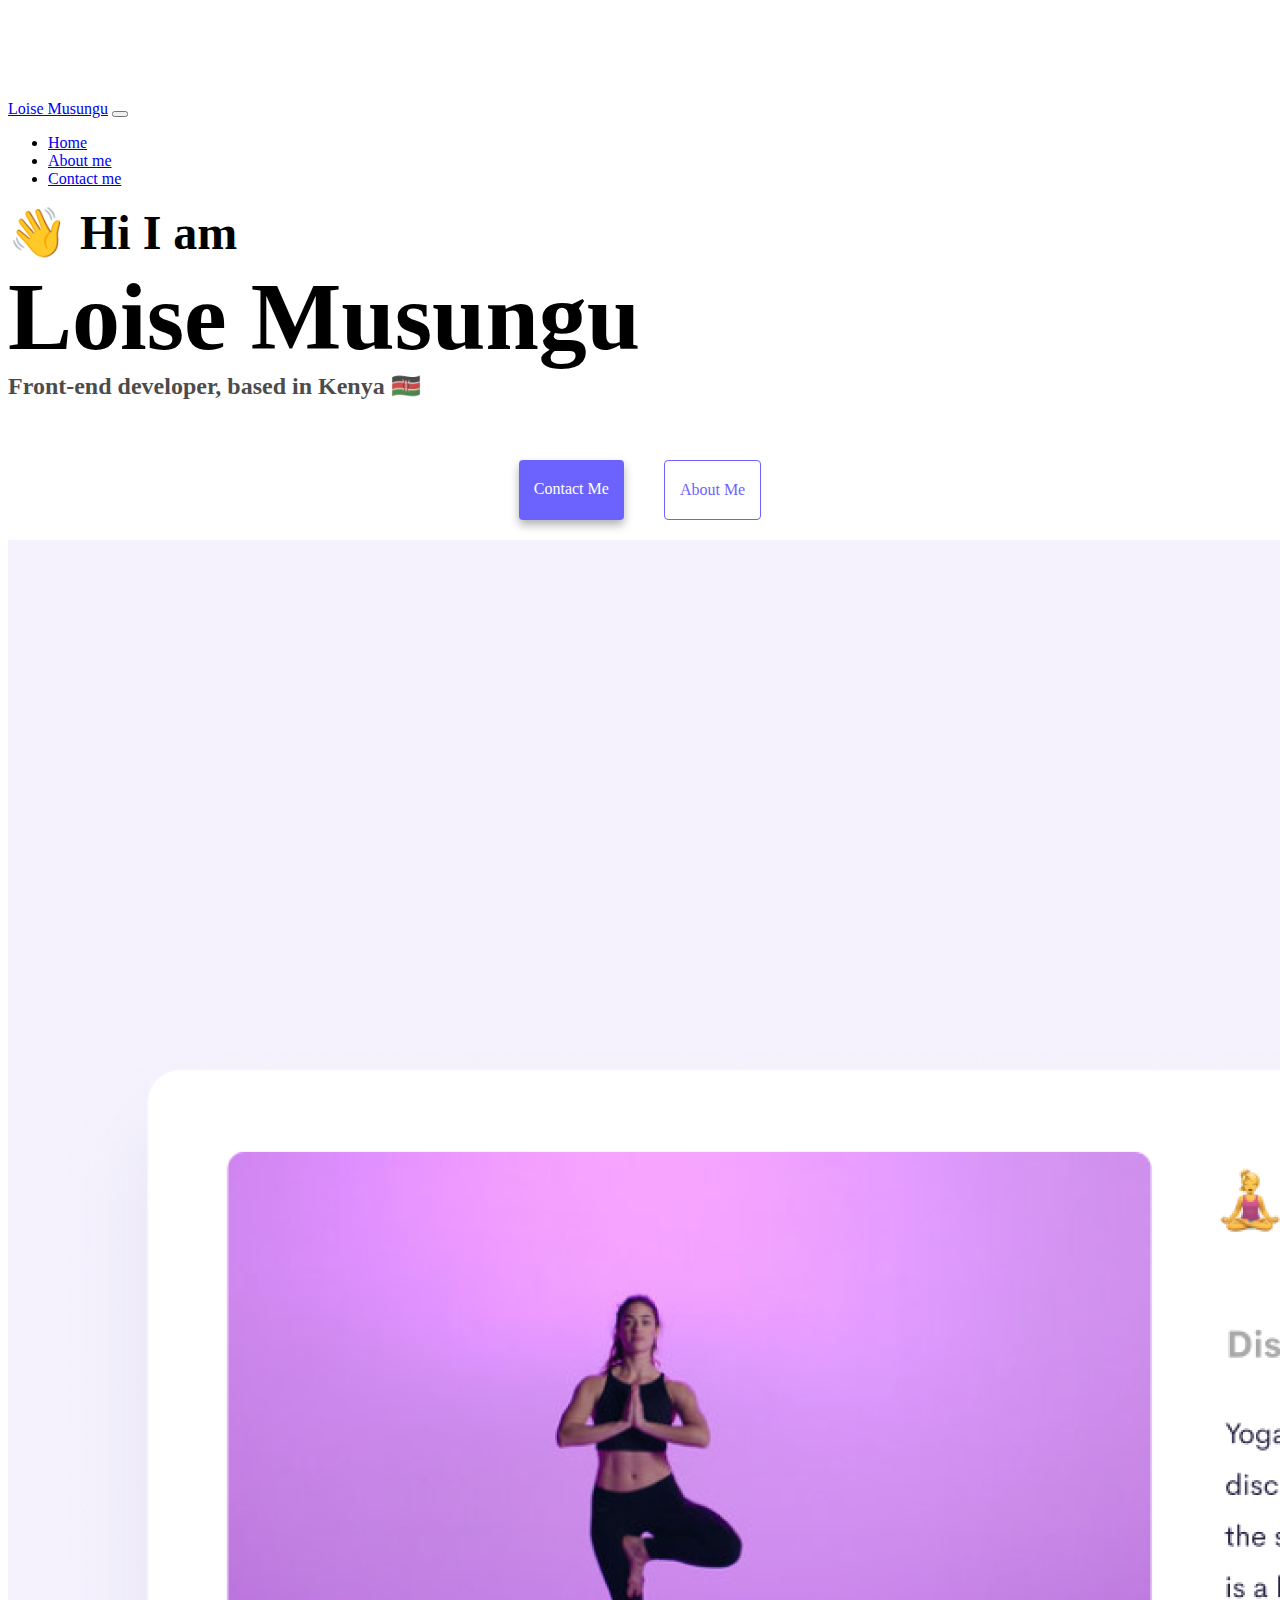
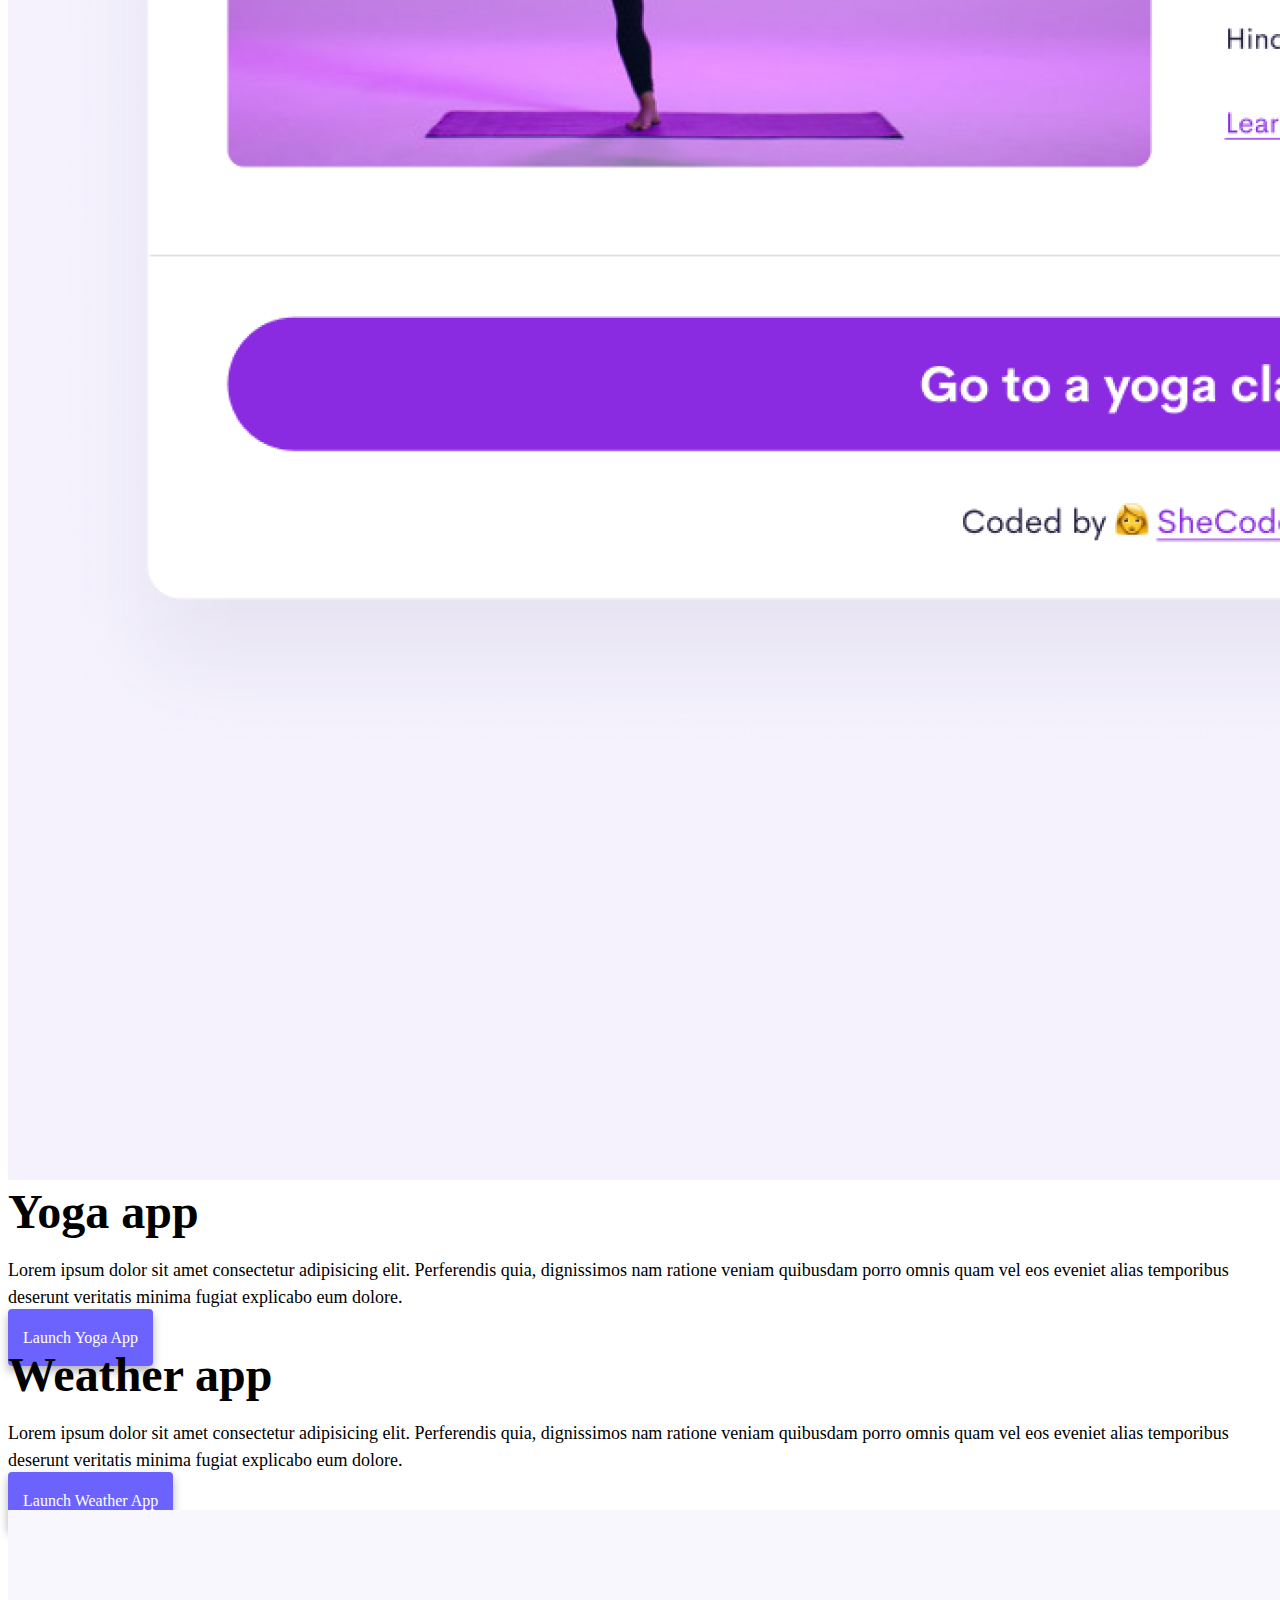
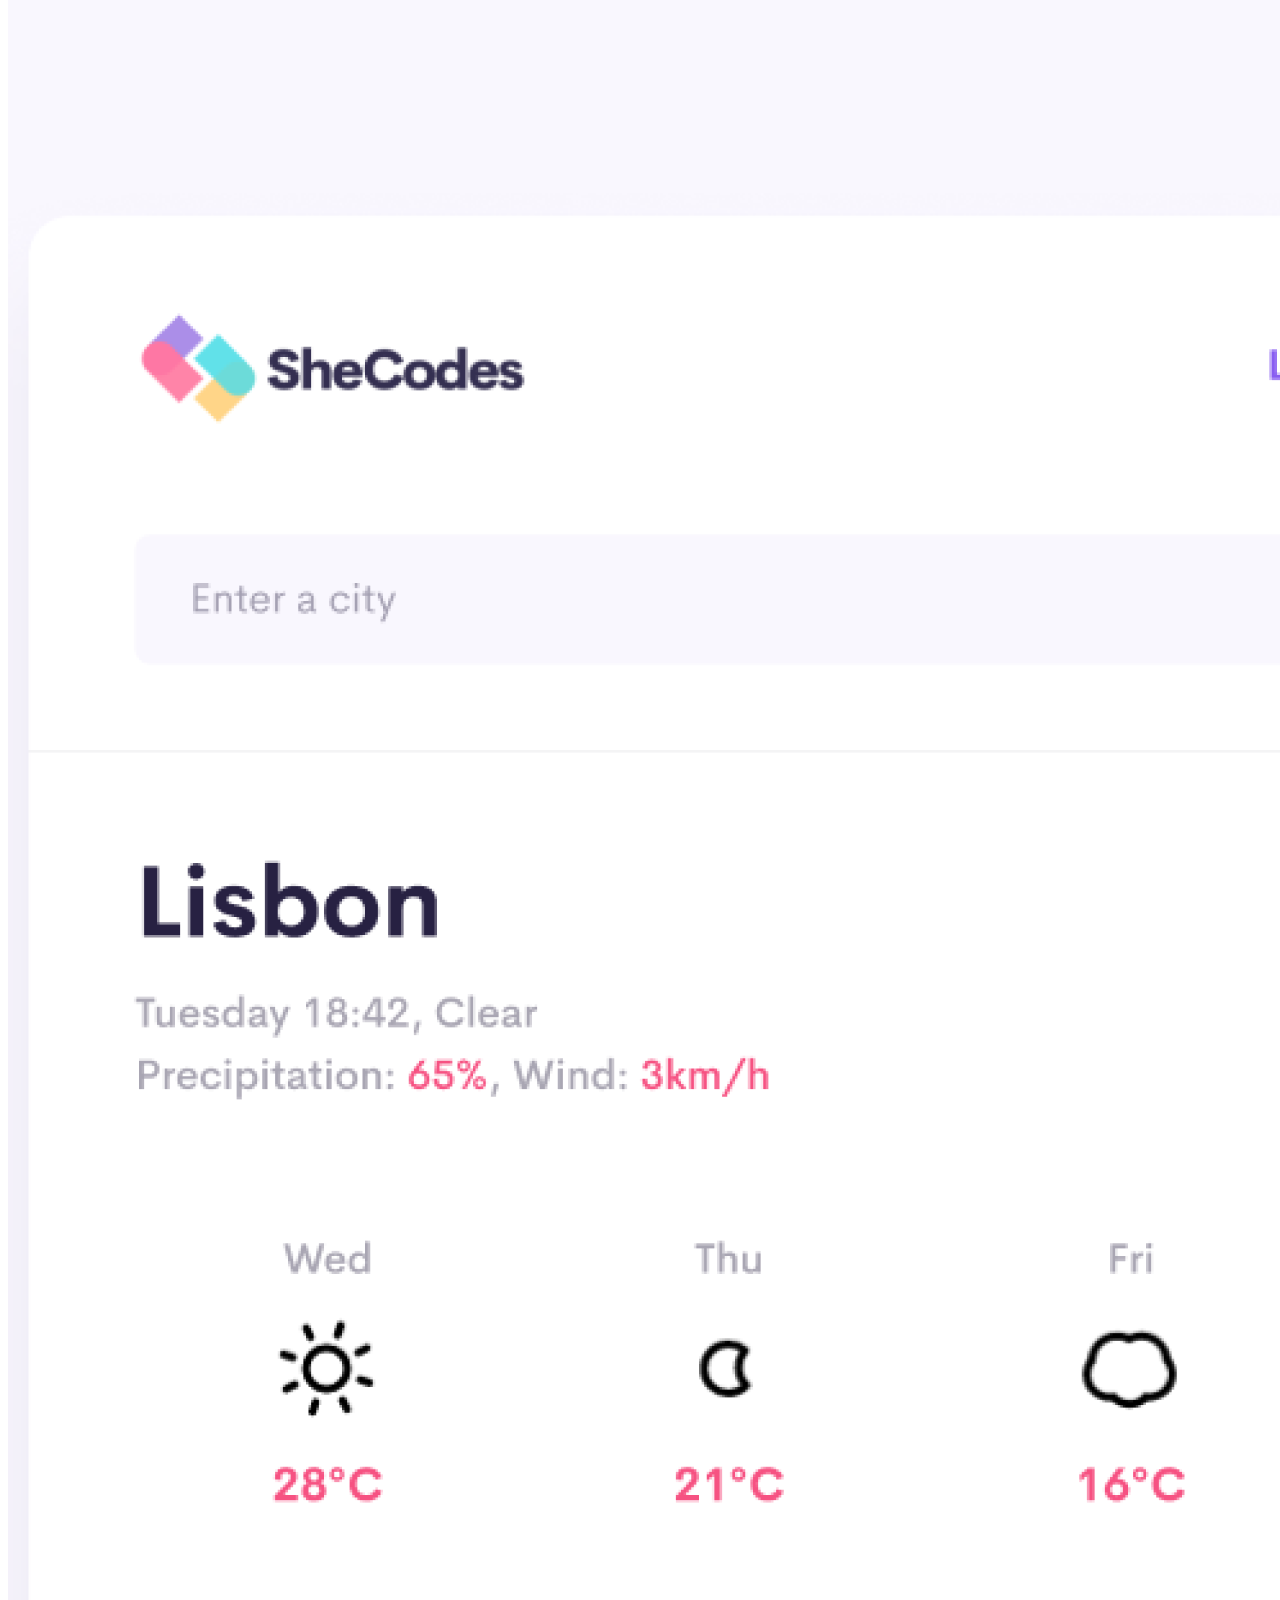
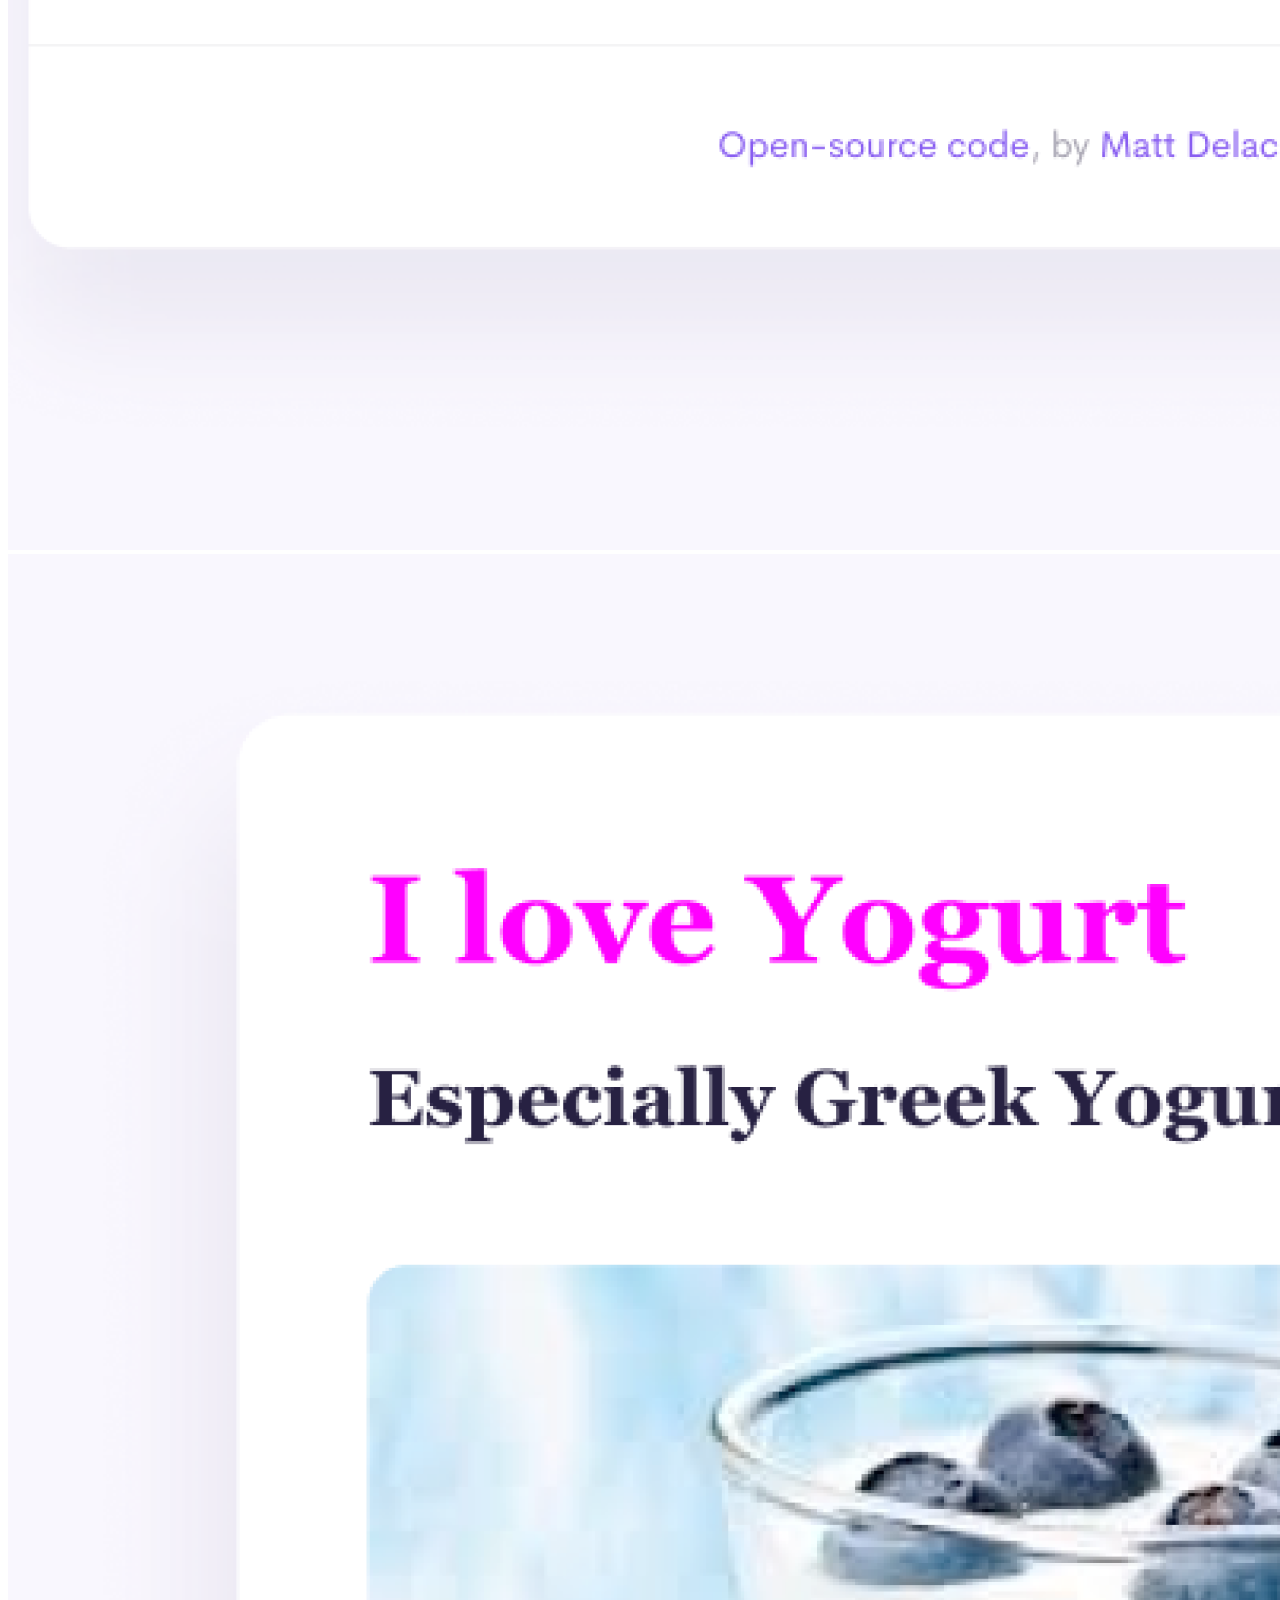
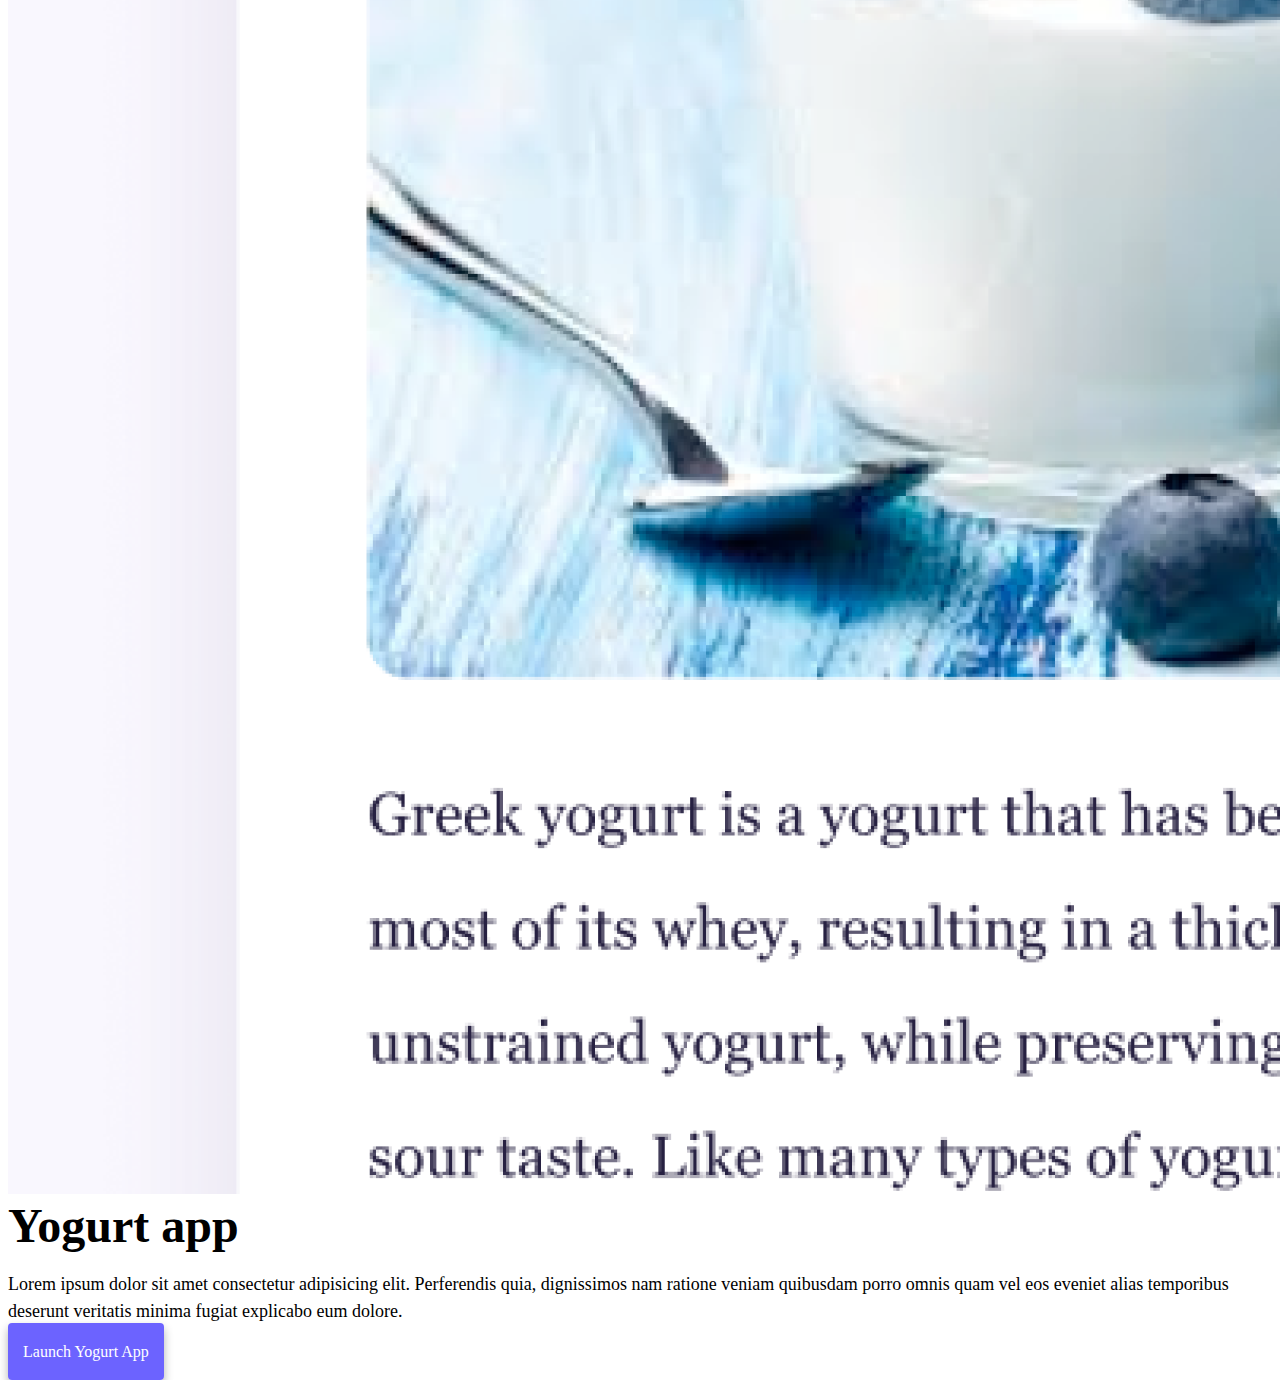
<file: index.html>
<!DOCTYPE html>
<html lang="en">
  <head>
    <meta charset="UTF-8" />
    <meta http-equiv="X-UA-Compatible" content="IE=edge" />
    <meta name="viewport" content="width=device-width, initial-scale=1.0" />
    <title>Front-End Developer|Loise Musungu</title>
    <link
      href="https://cdn.jsdelivr.net/npm/bootstrap@5.0.0-beta2/dist/css/bootstrap.min.css"
      rel="stylesheet"
      integrity="sha384-BmbxuPwQa2lc/FVzBcNJ7UAyJxM6wuqIj61tLrc4wSX0szH/Ev+nYRRuWlolflfl"
      crossorigin="anonymous"
    />
    <script
      src="https://cdn.jsdelivr.net/npm/bootstrap@5.0.0-beta2/dist/js/bootstrap.bundle.min.js"
      integrity="sha384-b5kHyXgcpbZJO/tY9Ul7kGkf1S0CWuKcCD38l8YkeH8z8QjE0GmW1gYU5S9FOnJ0"
      crossorigin="anonymous"
    ></script>
    <link rel="stylesheet" href="/src/style.css" />
  </head>
  <body>
    <nav class="navbar navbar-expand-lg navbar-light bg-light fixed-top">
      <div class="container">
        <a class="navbar-brand" href="index.html">Loise Musungu</a>
        <button
          class="navbar-toggler"
          type="button"
          data-bs-toggle="collapse"
          data-bs-target="#navbarNav"
          aria-controls="navbarNav"
          aria-expanded="false"
          aria-label="Toggle navigation"
        >
          <span class="navbar-toggler-icon"></span>
        </button>
        <div class="collapse navbar-collapse" id="navbarNav">
          <ul class="navbar-nav">
            <li class="nav-item">
              <a class="nav-link active" aria-current="page" href="/index.html"
                >Home</a
              >
            </li>
            <li class="nav-item">
              <a class="nav-link" href="/about.html">About me</a>
            </li>
            <li class="nav-item">
              <a class="nav-link" href="/about.html">Contact me</a>
            </li>
          </ul>
        </div>
      </div>
    </nav>
    <h2 class="text-center">👋 Hi I am</h2>
    <h1 class="text-center">Loise Musungu</h1>
    <h3 class="text-center">Front-end developer, based in Kenya 🇰🇪</h3>
    <div class="navigation-links mb-5">
      <a href="/about.html#contact" title="Contact me" class="primary-link"
        >Contact me</a
      >
      <a href="/about.html" title="About me" class="secondary-link">About me</a>
    </div>
    <div class="container">
      <div class="row">
        <div class="col-6">
          <img
            src="/images/yoga.png"
            class="img-fluid rounded"
            alt="Yoga photo"
          />
        </div>
        <div class="col-6">
          <h2 class="mb-3">Yoga app</h2>
          <p>
            Lorem ipsum dolor sit amet consectetur adipisicing elit. Perferendis
            quia, dignissimos nam ratione veniam quibusdam porro omnis quam vel
            eos eveniet alias temporibus deserunt veritatis minima fugiat
            explicabo eum dolore.
          </p>
          <div class="mt-5">
            <a href="#" title="Launch Yoga App" class="primary-link"
              >Launch Yoga App</a
            >
          </div>
        </div>
      </div>
      <div class="row mt-5">
        <div class="col-6">
          <h2 class="mb-3">Weather app</h2>
          <p>
            Lorem ipsum dolor sit amet consectetur adipisicing elit. Perferendis
            quia, dignissimos nam ratione veniam quibusdam porro omnis quam vel
            eos eveniet alias temporibus deserunt veritatis minima fugiat
            explicabo eum dolore.
          </p>
          <div class="mt-5">
            <a href="#" title="Weather Yoga App" class="primary-link"
              >Launch Weather App</a
            >
          </div>
        </div>
        <div class="col-6">
          <img
            src="/images/weather.png"
            alt="Weather app image"
            class="img-fluid rounded"
          />
        </div>
      </div>
      <div class="row mt-5">
        <div class="col-6">
          <img
            src="/images/yogurt.png"
            alt="Yougurt app image"
            class="img-fluid rounded"
          />
        </div>
        <div class="col-6">
          <h2 class="mb-3">Yogurt app</h2>
          <p>
            Lorem ipsum dolor sit amet consectetur adipisicing elit. Perferendis
            quia, dignissimos nam ratione veniam quibusdam porro omnis quam vel
            eos eveniet alias temporibus deserunt veritatis minima fugiat
            explicabo eum dolore.
          </p>
          <div class="mt-5">
            <a href="#" title="Launch Yogurt App" class="primary-link"
              >Launch Yogurt App</a
            >
          </div>
        </div>
      </div>
    </div>
  </body>
</html>
</file>
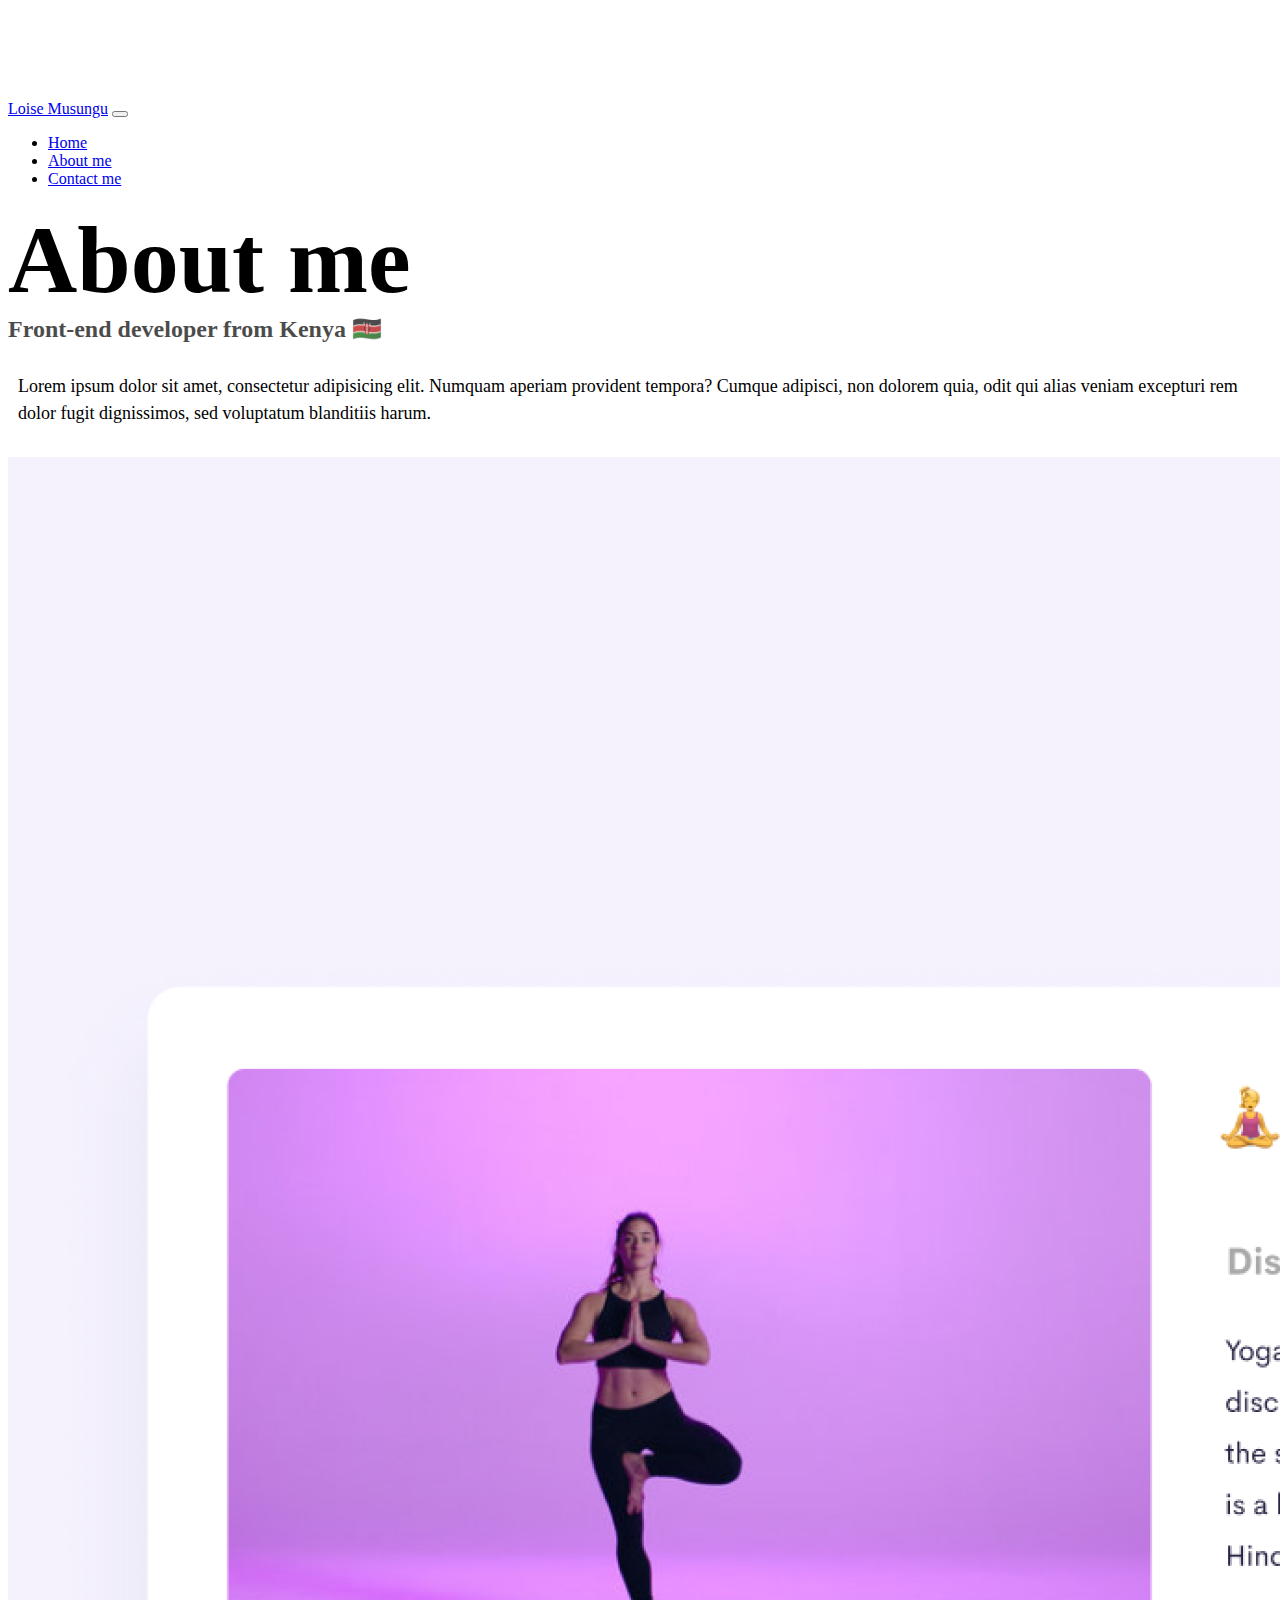
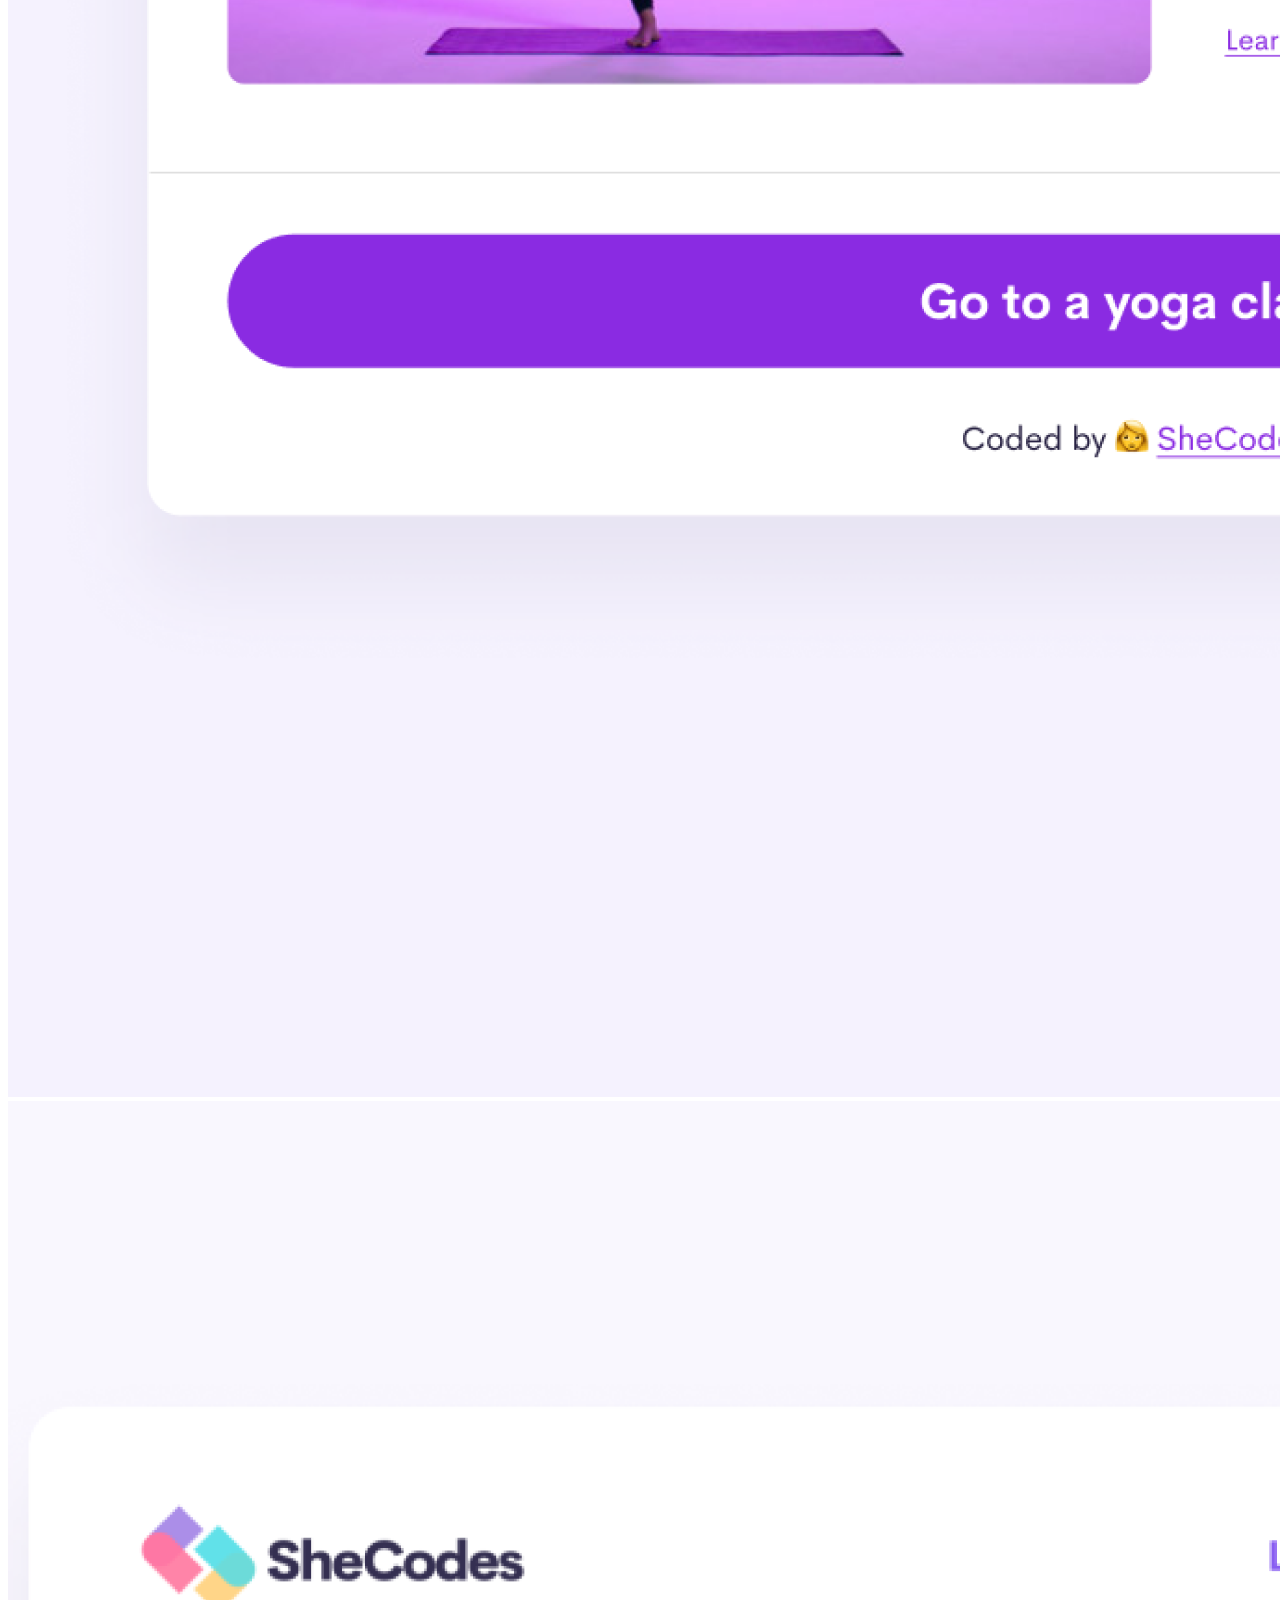
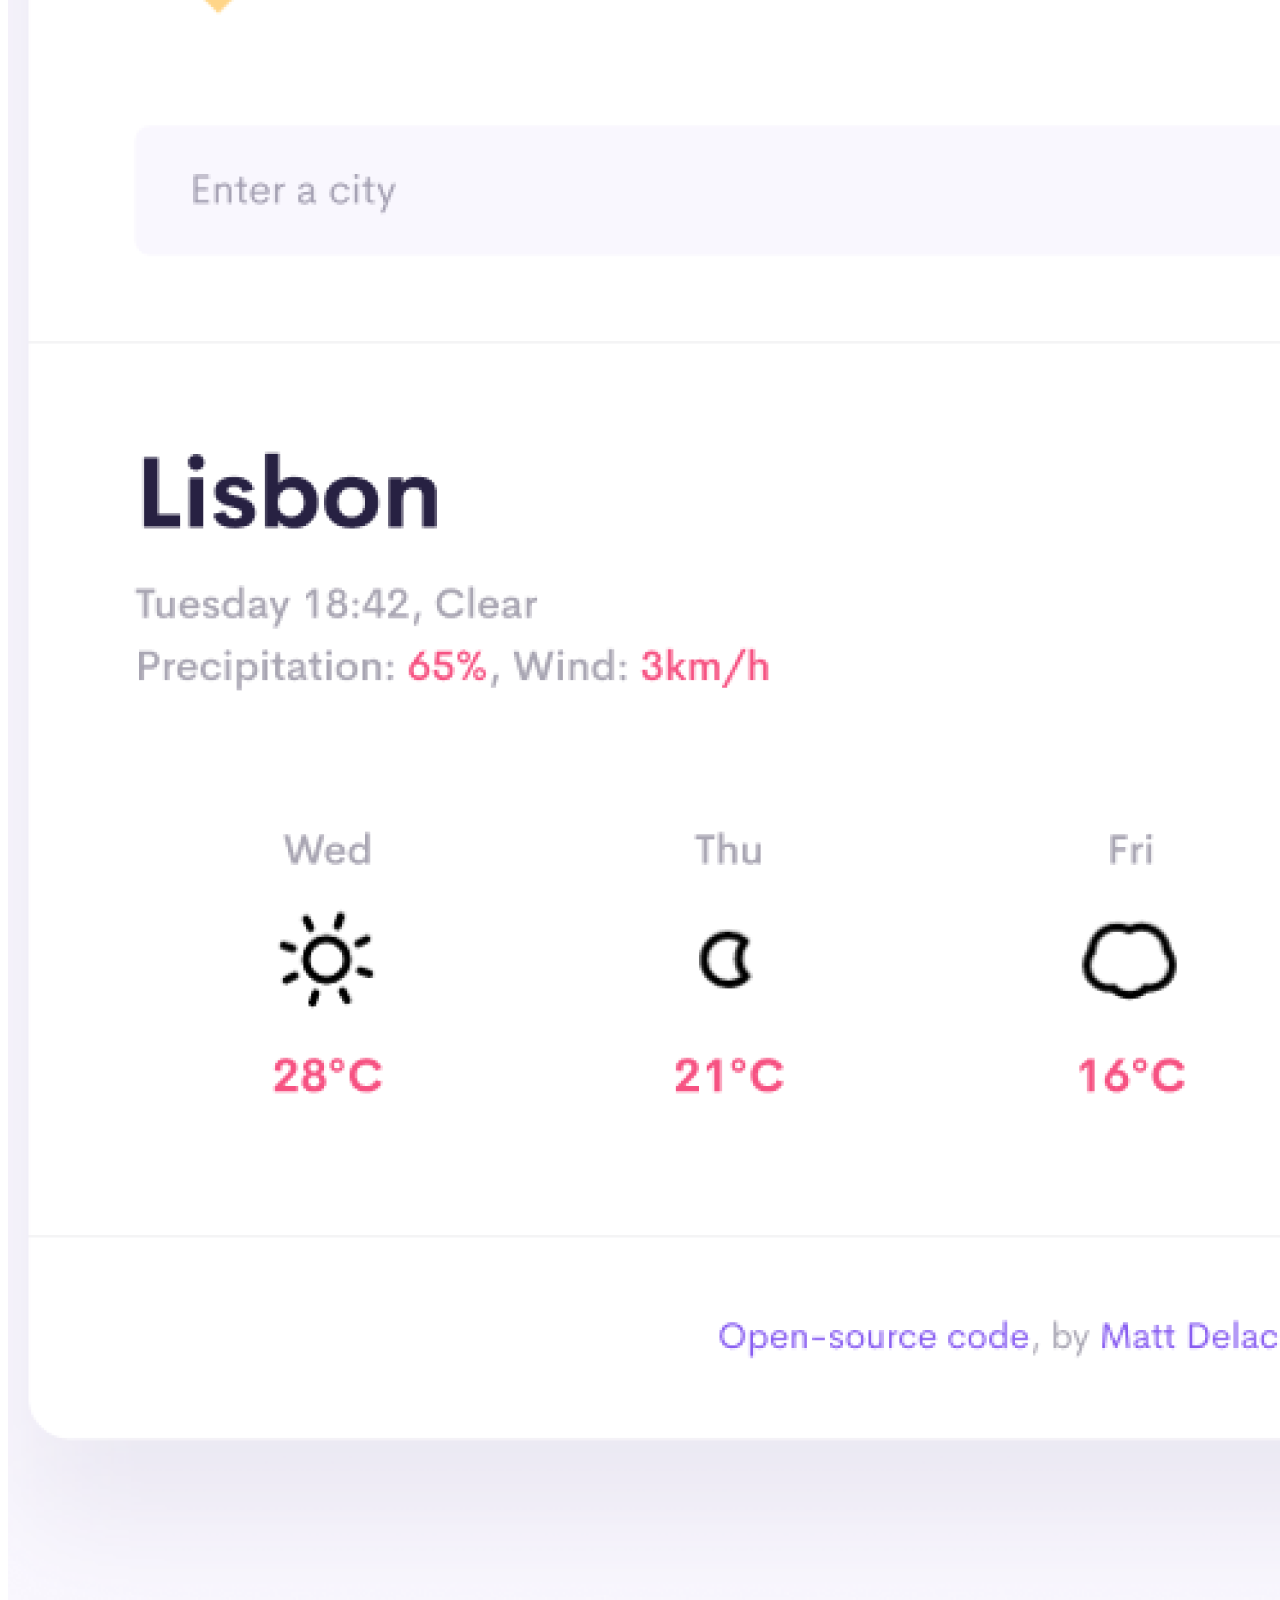
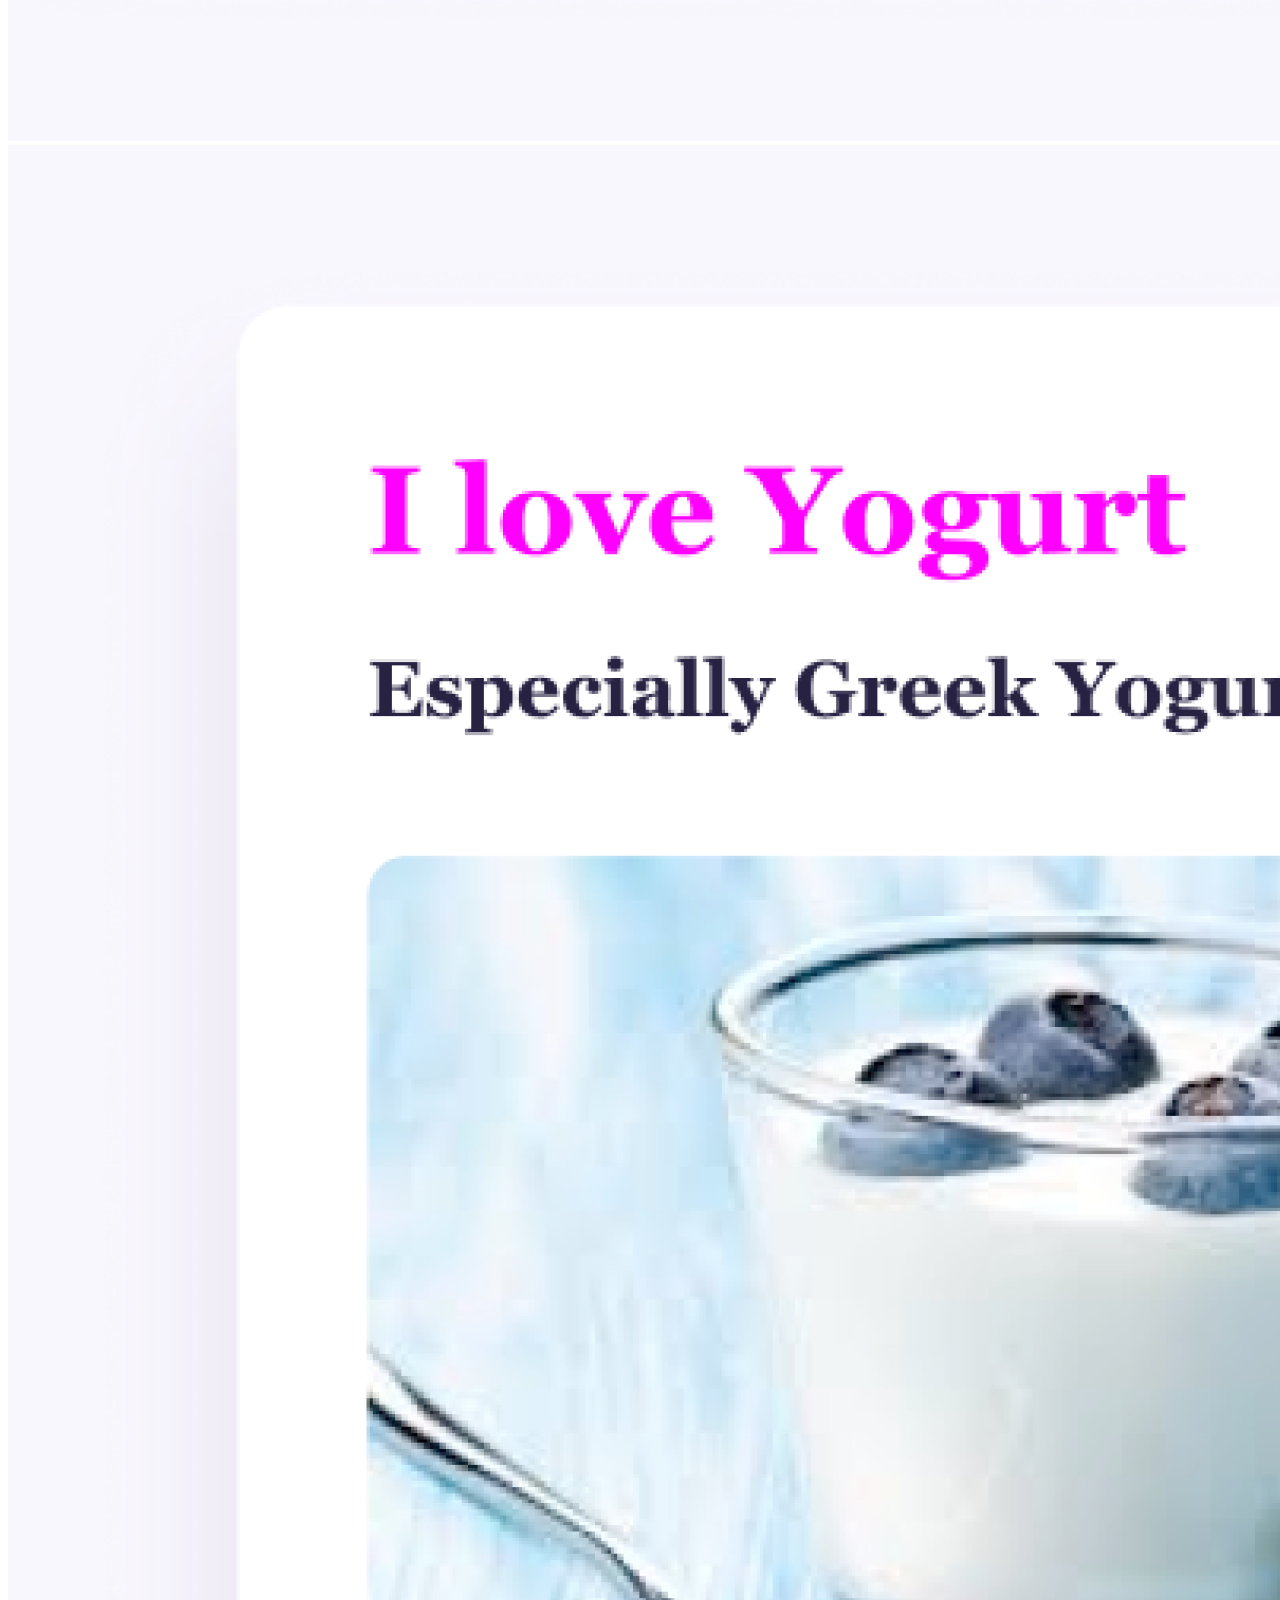
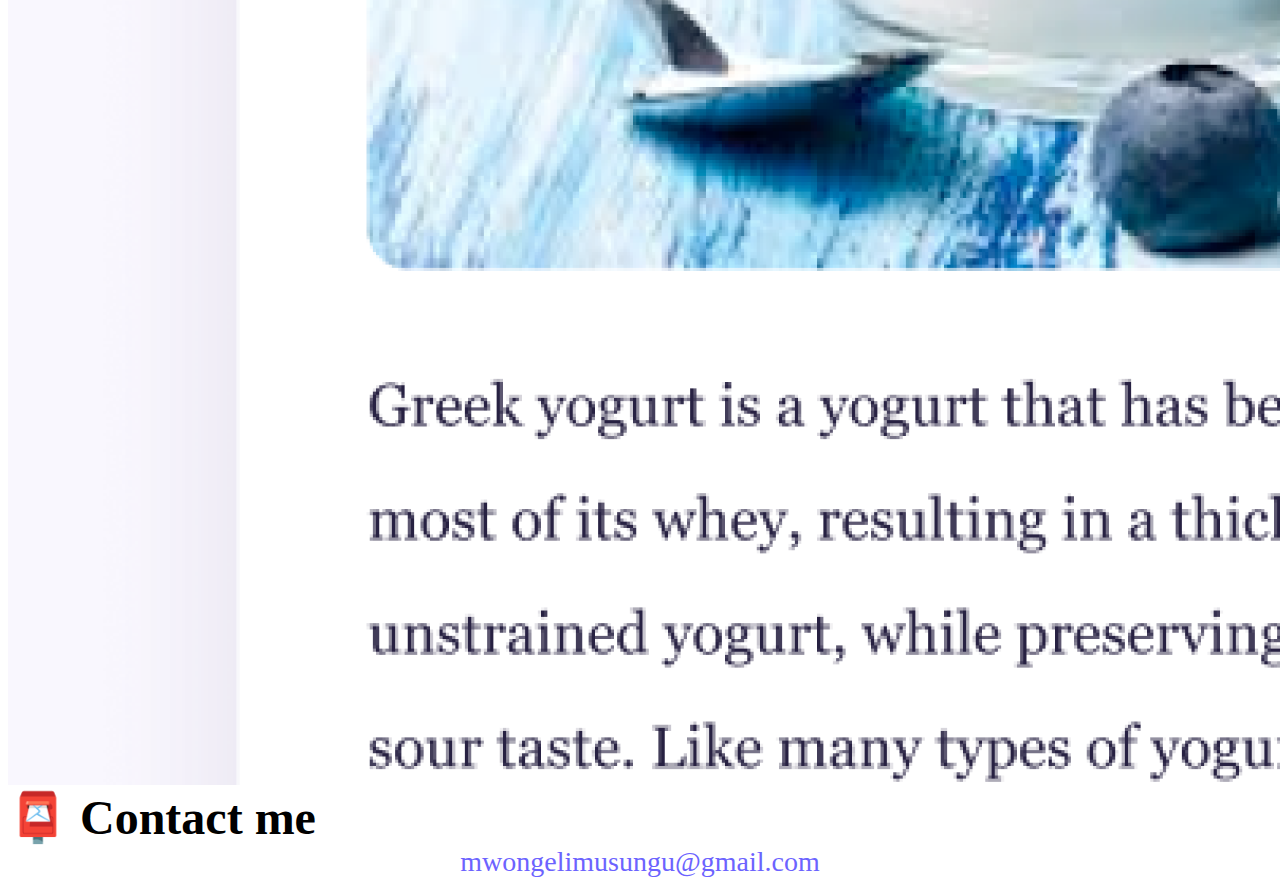
<file: about.html>
<!DOCTYPE html>
<html lang="en">
  <head>
    <meta charset="UTF-8" />
    <meta http-equiv="X-UA-Compatible" content="IE=edge" />
    <meta name="viewport" content="width=device-width, initial-scale=1.0" />
    <link
      href="https://cdn.jsdelivr.net/npm/bootstrap@5.0.0-beta2/dist/css/bootstrap.min.css"
      rel="stylesheet"
      integrity="sha384-BmbxuPwQa2lc/FVzBcNJ7UAyJxM6wuqIj61tLrc4wSX0szH/Ev+nYRRuWlolflfl"
      crossorigin="anonymous"
    />
    <script
      src="https://cdn.jsdelivr.net/npm/bootstrap@5.0.0-beta2/dist/js/bootstrap.bundle.min.js"
      integrity="sha384-b5kHyXgcpbZJO/tY9Ul7kGkf1S0CWuKcCD38l8YkeH8z8QjE0GmW1gYU5S9FOnJ0"
      crossorigin="anonymous"
    ></script>
    <link rel="stylesheet" href="/src/style.css" />
    <title>About Front-End Developer|Loise Musungu</title>
  </head>
  <body>
    <nav class="navbar navbar-expand-lg navbar-light bg-light fixed-top">
      <div class="container">
        <a class="navbar-brand" href="/index.html">Loise Musungu</a>
        <button
          class="navbar-toggler"
          type="button"
          data-bs-toggle="collapse"
          data-bs-target="#navbarNav"
          aria-controls="navbarNav"
          aria-expanded="false"
          aria-label="Toggle navigation"
        >
          <span class="navbar-toggler-icon"></span>
        </button>
        <div class="collapse navbar-collapse" id="navbarNav">
          <ul class="navbar-nav">
            <li class="nav-item">
              <a class="nav-link" aria-current="page" href="/index.html"
                >Home</a
              >
            </li>
            <li class="nav-item">
              <a class="nav-link active" href="/about.html">About me</a>
            </li>
            <li class="nav-item">
              <a class="nav-link" href="/about.html#contact">Contact me</a>
            </li>
          </ul>
        </div>
      </div>
    </nav>
    <h1 class="text-center">About me</h1>
    <h3 class="text-center">Front-end developer from Kenya 🇰🇪</h3>
    <div class="about-paragraphs text-center">
      <p>
        Lorem ipsum dolor sit amet, consectetur adipisicing elit. Numquam
        aperiam provident tempora? Cumque adipisci, non dolorem quia, odit qui
        alias veniam excepturi rem dolor fugit dignissimos, sed voluptatum
        blanditiis harum.
      </p>
    </div>
    <div class="container">
      <div class="row">
        <div class="col-sm-4">
          <img
            src="/images/yoga.png"
            alt="Yoga app image"
            class="img-fluid p-2 shadow rounded"
          />
        </div>
        <div class="col-sm-4">
          <img
            src="/images/weather.png"
            alt="Weather app image"
            class="img-fluid p-2 shadow rounded"
          />
        </div>
        <div class="col-sm-4">
          <img
            src="/images/yogurt.png"
            alt="Yogurt app image"
            class="img-fluid p-2 shadow rounded"
          />
        </div>
      </div>
    </div>
    <div id="contact" class="mt-5">
      <h2 class="text-center">📮 Contact me</h2>
      <a href="mailto:mwongelimusungu@gmail.com" class="email-link">
        mwongelimusungu@gmail.com
      </a>
    </div>
  </body>
</html>
</file>
<file: src/style.css>
:root {
  --primary-color: #6c63ff;
  --secondary-color: #f5f2fe;
  --box-shadow: 0 5px 10px rgba(0, 0, 0, 0.3);
}

body {
  margin-top: 100px;
}

h1,
h2,
h3 {
  margin: 0;
}

h1 {
  font-size: 96px;
}

h2 {
  font-size: 48px;
}

h3 {
  font-size: 24px;
  opacity: 0.7;
}

p {
  font-size: 18px;
  line-height: 1.5;
}

.navigation-links {
  display: flex;
  margin-top: 40px;
  justify-content: center;
}

.navigation-links a {
  margin: 20px;
}

.primary-link {
  border-radius: 4px;
  padding: 20px 15px;
  text-decoration: none;
  text-transform: capitalize;
  background: var(--primary-color);
  box-shadow: var(--box-shadow);
  color: white;
}

.secondary-link {
  border-radius: 4px;
  padding: 20px 15px;
  text-decoration: none;
  text-transform: capitalize;
  color: var(--primary-color);
  border: 1px solid var(--primary-color);
}

.homepage-link {
  color: var(--primary-color);
  text-align: center;
  display: block;
}

.about-paragraphs {
  margin: 30px 0;
}

.about-paragraphs p {
  margin: 10px;
}

.email-link {
  display: flex;
  justify-content: center;
  color: var(--primary-color);
  font-size: 28px;
  text-decoration: none;
}

.email-link:hover {
  text-decoration: underline;
}
</file>
